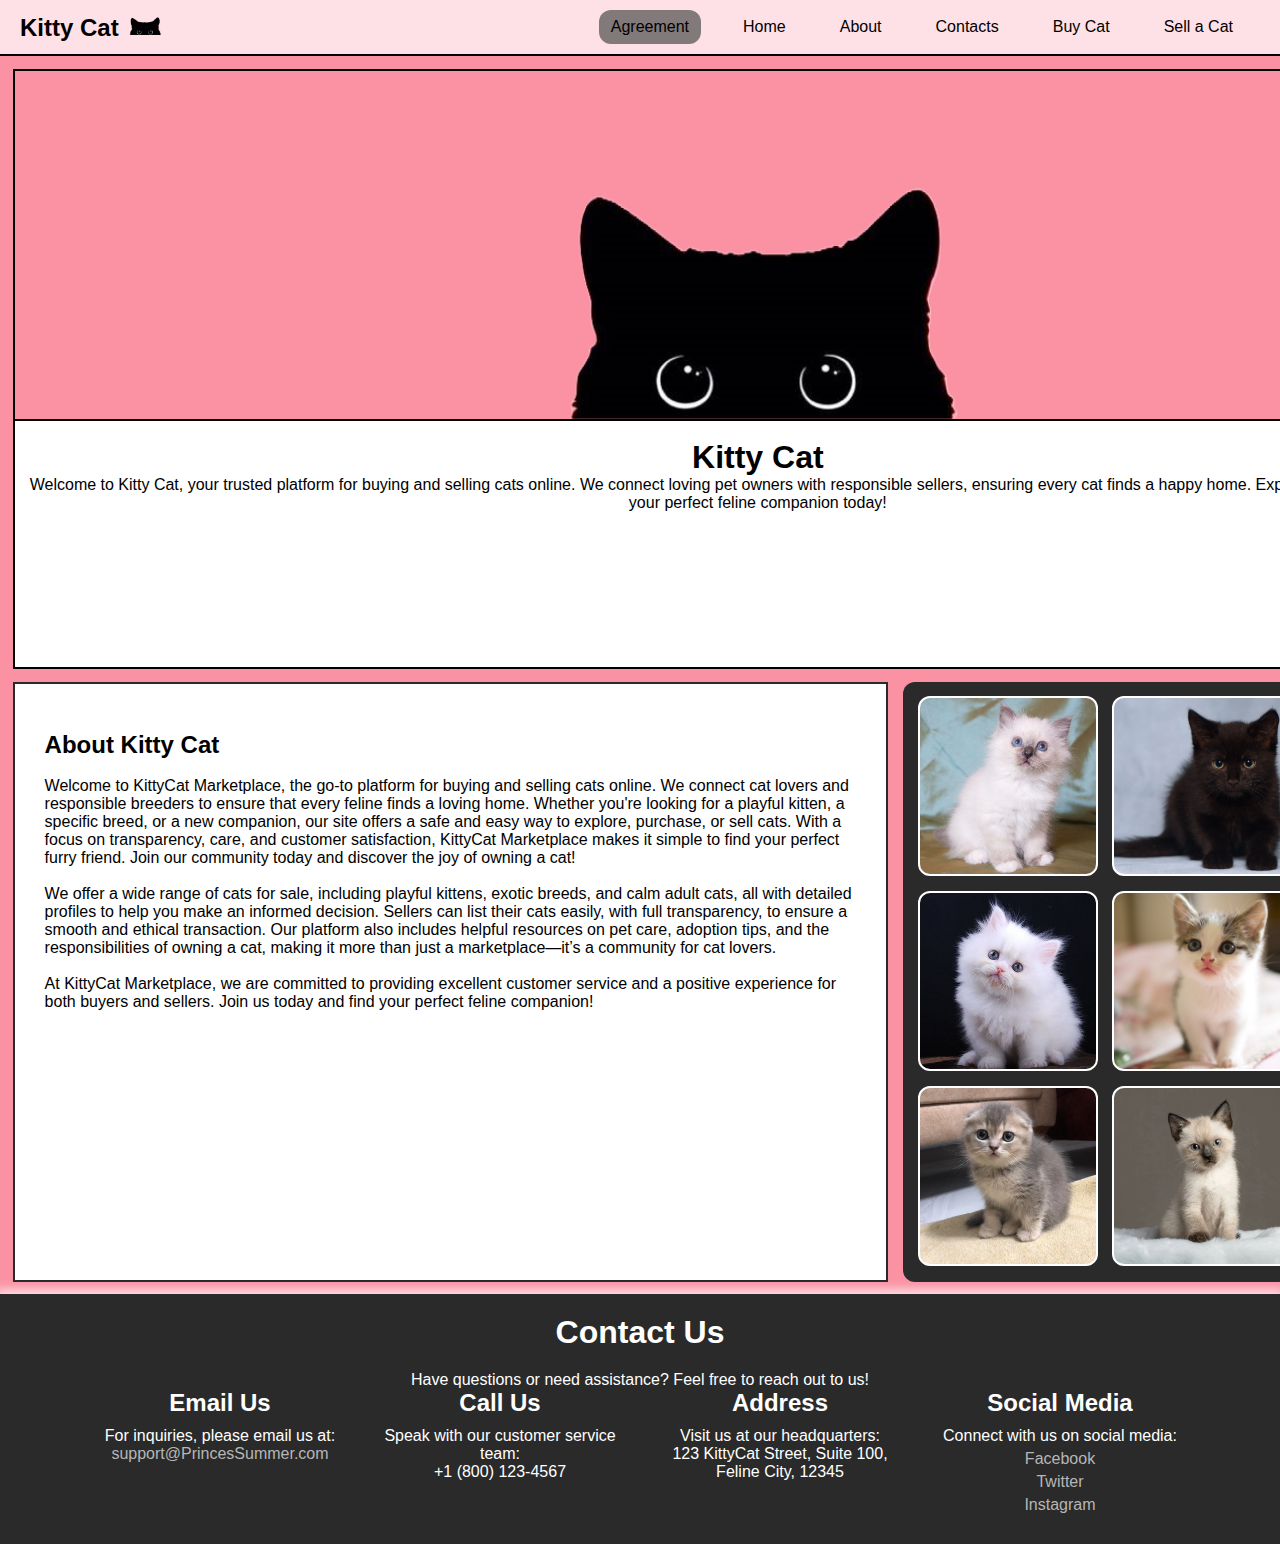
<file: index.html>
<!DOCTYPE html>
<html lang="en">
<head>
    <link rel = "icon" href = "withoutbgcat.png">
    <link rel = "stylesheet" href = "home.css">
    <meta charset="UTF-8">
    <meta name="viewport" content="width=device-width, initial-scale=1.0">
    <title>Kitty Cat</title>
</head>
<body>

    <nav class="navbar">
        <div class="logo">
            <a href="#" class="logo">Kitty Cat </a>
        <img src = "withoutbgcat.png" width = "40px">
        </div>
        
        <div class="menu">
          <a class = "AGREEMENT" href="terms.html">Agreement</a>
          <a href="#index.html">Home</a>
          <a href="#about">About</a>
          <a href="#contact">Contacts</a>
          <a href="buy.html">Buy Cat</a>
          <a href="sell.html">Sell a Cat</a>
        </div>
      </nav>

      <div class="section1">
        <div class="con1">
            <IMG src = "withoutbgcat.png" width = "500px" class = "m1">

        </div>
        <div class="con2">
            <br>
            <h1>Kitty Cat</h1>
            <p>Welcome to Kitty Cat, your trusted platform for buying and selling cats online. We connect loving pet owners with responsible sellers, ensuring every cat finds a happy home. Explore our listings and discover your perfect feline companion today!</p>
        </div>
      </div>

      <div  class="sec2">

        <div id = "about" class="con11">
            <br>
            <h2>About Kitty Cat</h2><br>
            <p>Welcome to KittyCat Marketplace, the go-to platform for buying and selling cats online. We connect cat lovers and responsible breeders to ensure that every feline finds a loving home. Whether you're looking for a playful kitten, a specific breed, or a new companion, our site offers a safe and easy way to explore, purchase, or sell cats. With a focus on transparency, care, and customer satisfaction, KittyCat Marketplace makes it simple to find your perfect furry friend. Join our community today and discover the joy of owning a cat!</p><br>

            <p>We offer a wide range of cats for sale, including playful kittens, exotic breeds, and calm adult cats, all with detailed profiles to help you make an informed decision. Sellers can list their cats easily, with full transparency, to ensure a smooth and ethical transaction. Our platform also includes helpful resources on pet care, adoption tips, and the responsibilities of owning a cat, making it more than just a marketplace—it’s a community for cat lovers.</p><br>

            <p>At KittyCat Marketplace, we are committed to providing excellent customer service and a positive experience for both buyers and sellers. Join us today and find your perfect feline companion!</p>
        </div>
        <div class="con22">

            <div class="box1">
              
            </div>
            <div class="box2">
                
            </div>
            <div class="box3">
                
            </div>
            <div class="box4">
                
            </div>
            <div class="box5">
                
            </div>
            <div class="box6">
                
            </div>
            <div class="box7">
                
            </div>
            <div class="box8">
                
            </div>
            <div class="box9">
                
            </div>
            

        </div>



      </div>

      <div class="sec3" id="contact">

        <h2>Contact Us</h2>
        <p>Have questions or need assistance? Feel free to reach out to us!</p>
      
        <div class="contact-info">
          <div>
            <h3>Email Us</h3>
            <p>For inquiries, please email us at:</p>
            <a href="mailto:support@kittycatmarketplace.com">support@PrincesSummer.com</a>
          </div>
      
          <div>
            <h3>Call Us</h3>
            <p>Speak with our customer service team:</p>
            <p>+1 (800) 123-4567</p>
          </div>
      
          <div>
            <h3>Address</h3>
            <p>Visit us at our headquarters:</p>
            <p>123 KittyCat Street, Suite 100, Feline City, 12345</p>
          </div>
      
          <div>
            <h3>Social Media</h3>
            <p>Connect with us on social media:</p>
            <ul>
              <li><a href="https://facebook.com/kittycatmarketplace" target="_blank">Facebook</a></li>
              <li><a href="https://twitter.com/kittycatmarket" target="_blank">Twitter</a></li>
              <li><a href="https://instagram.com/kittycatmarketplace" target="_blank">Instagram</a></li>
            </ul>
          </div>
        </div>
        

      </div>

    
</body>
</html>
</file>
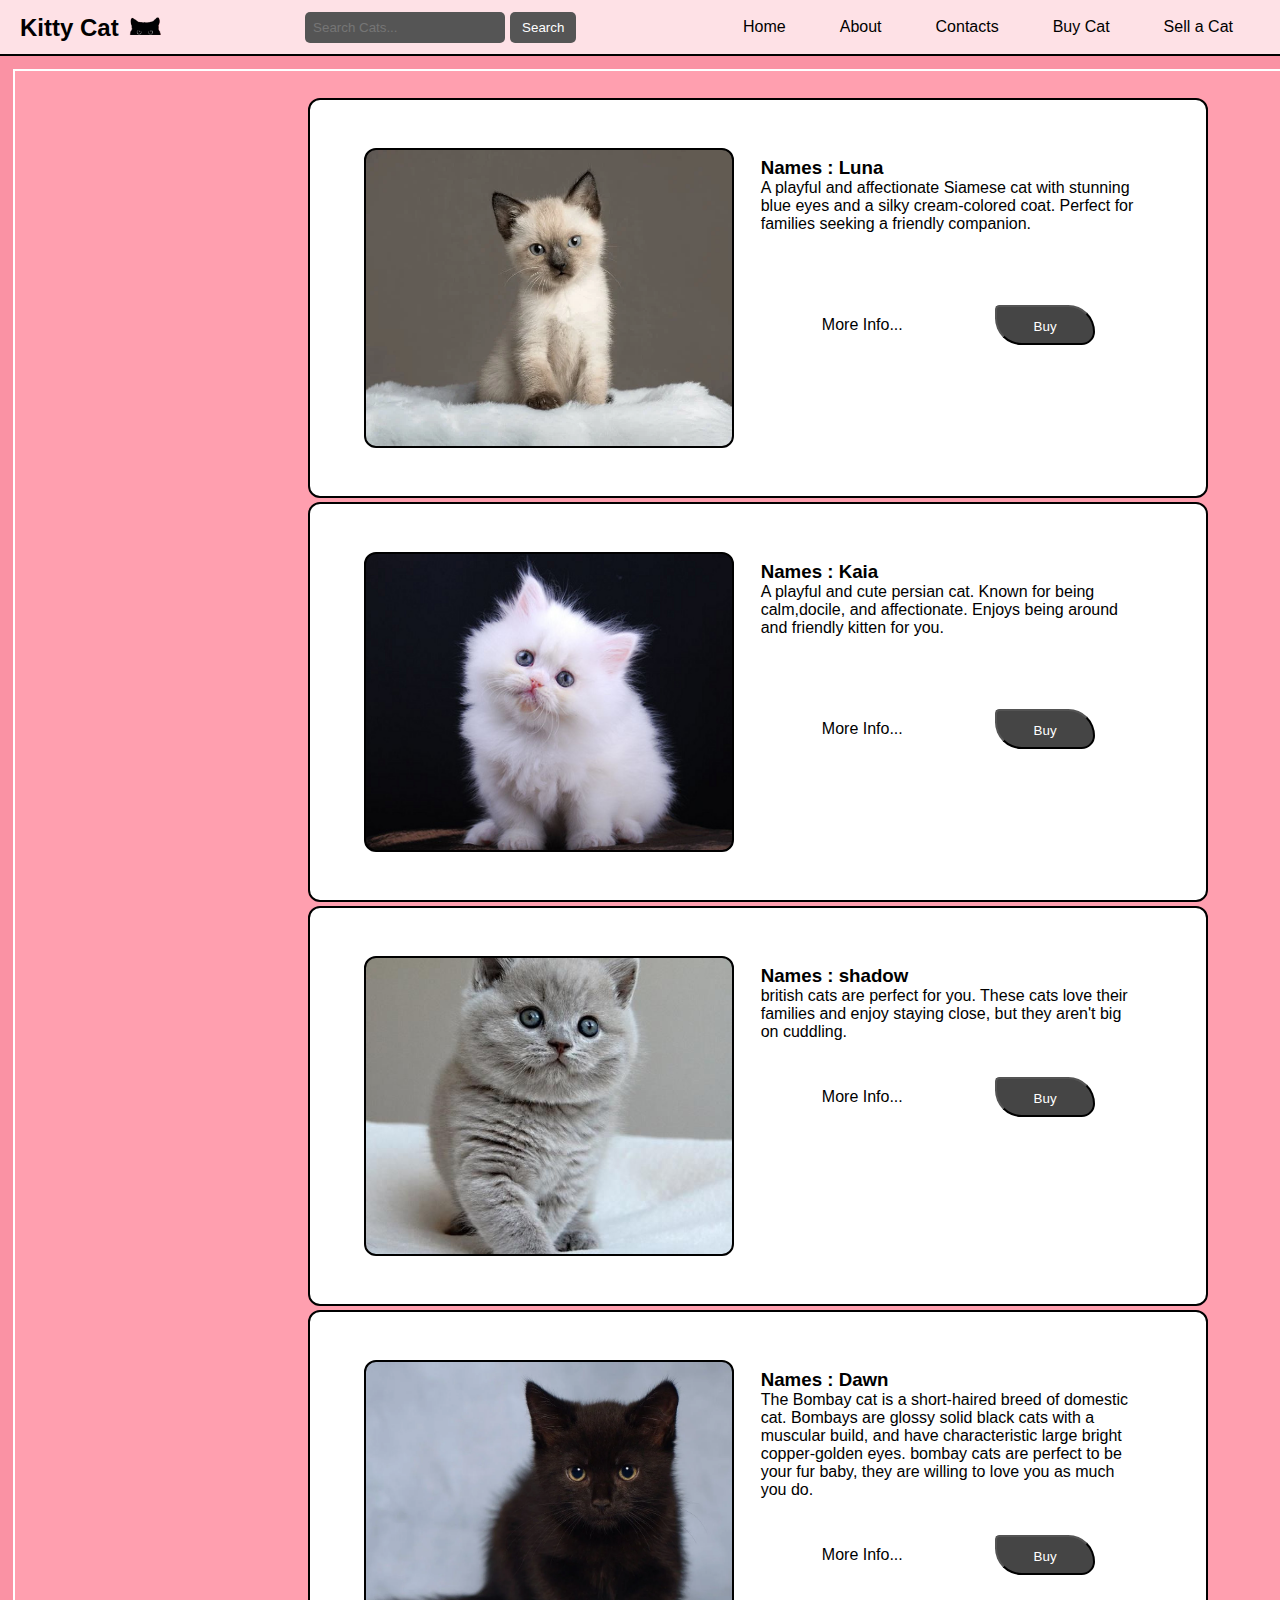
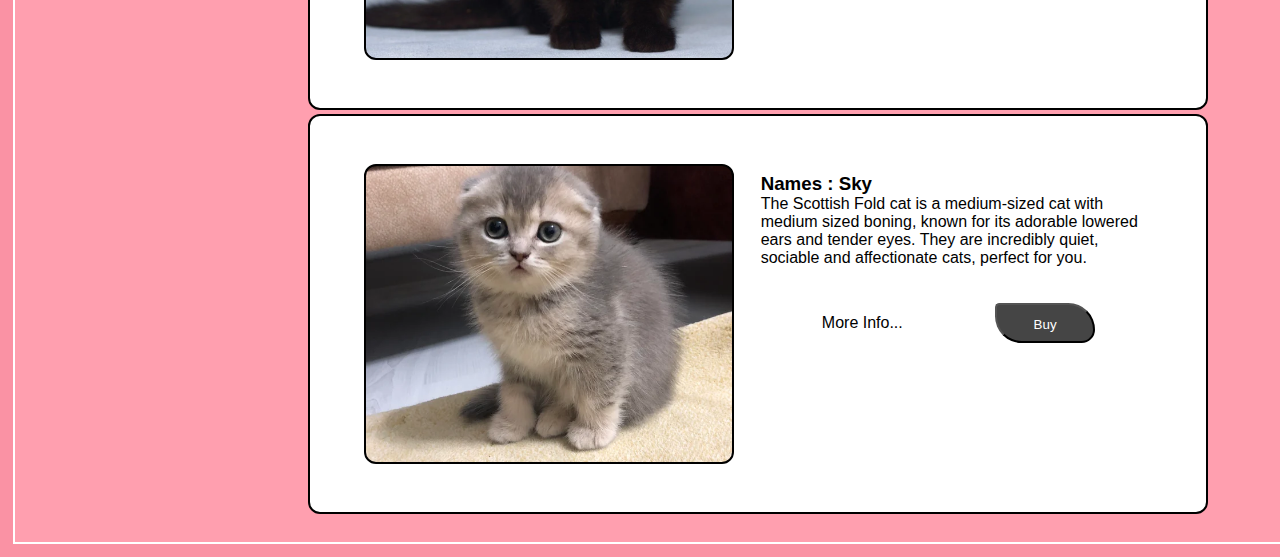
<file: buy.html>
<!DOCTYPE html>
<html lang="en">
<head>
    <link rel = "icon" href = "withoutbgcat.png">
    <link rel = "stylesheet" href = "buy.css">
    <meta charset="UTF-8">
    <meta name="viewport" content="width=device-width, initial-scale=1.0">
    <title>Kitty Cat</title>
</head>
<body>
    
    
    <nav class="navbar">
        <div class="logo">
            <a href="#" class="logo">Kitty Cat </a>
        <img src = "withoutbgcat.png" width = "40px">
        </div>
        
        <div class="search-container">
          <input type="search" placeholder="Search Cats..." aria-label="Search">
          <button type="submit">Search</button>
        </div>
      

        <div class="menu">
          <a href="index.html">Home</a>
          <a href="index.html#about">About</a>
          <a href="index.html#contact">Contacts</a>
          <a href="#sell">Buy Cat</a>
          <a href="sell.html">Sell a Cat</a>
        </div>
      </nav>

      <div class="section1">

        <div class="box">

            <div class="cat1">

            </div>

            <div class="des">

              <h3>Names : Luna </h3>


              <p> A playful and affectionate Siamese cat with stunning blue eyes and a silky cream-colored coat. Perfect for families seeking a friendly companion.</p>
              <br><br><br><br>
              <a href = "#" class = "more">More Info...</a>
              <button class = "buy" type="submit">Buy</button>
              
              


            </div>

        </div>

        <div class="box">
          
          <div class="cat2">

          </div>

          <div class="des">

            <h3>Names : Kaia </h3>
            <p> A playful and cute persian cat. Known for being calm,docile, and affectionate. Enjoys being around and friendly kitten for you.</p>
            <br><br><br><br>
            <a href = "#" class = "more">More Info...</a>
            <button class = "buy" type="submit">Buy</button>
            
            


          </div>


        </div>

        <div class="box">
          
          <div class="cat3">

          </div>

          <div class="des">

            <h3>Names : shadow</h3>
            <p>british cats are perfect for you. These cats love their families and enjoy staying close, but they aren't big on cuddling.<br><br><br>
            <a href = "#" class = "more">More Info...</a>
            <button class = "buy" type="submit">Buy</button>
            
            


          </div>


        </div>

        <div class="box">
          
          <div class="cat4">

          </div>

          <div class="des">

            <h3>Names : Dawn</h3>
            <p>The Bombay cat is a short-haired breed of domestic cat. Bombays are glossy solid black cats with a muscular build, and have characteristic large bright copper-golden eyes. bombay cats are perfect to be your fur baby, they are willing to love you as much you do.<br><br><br>
            <a href = "#" class = "more">More Info...</a>
            <button class = "buy" type="submit">Buy</button>
            
            


          </div>


        </div>

        <div class="box">
          
          <div class="cat5">

          </div>

          <div class="des">

            <h3>Names : Sky </h3>
            <p>The Scottish Fold cat is a medium-sized cat with medium sized boning, known for its adorable lowered ears and tender eyes. They are incredibly quiet, sociable and affectionate cats, perfect for you.<br><br><br>
            <a href = "#" class = "more">More Info...</a>
            <button class = "buy" type="submit">Buy</button>
            
            


          </div>


        </div>

      </div>

</body>
</html>
</file>
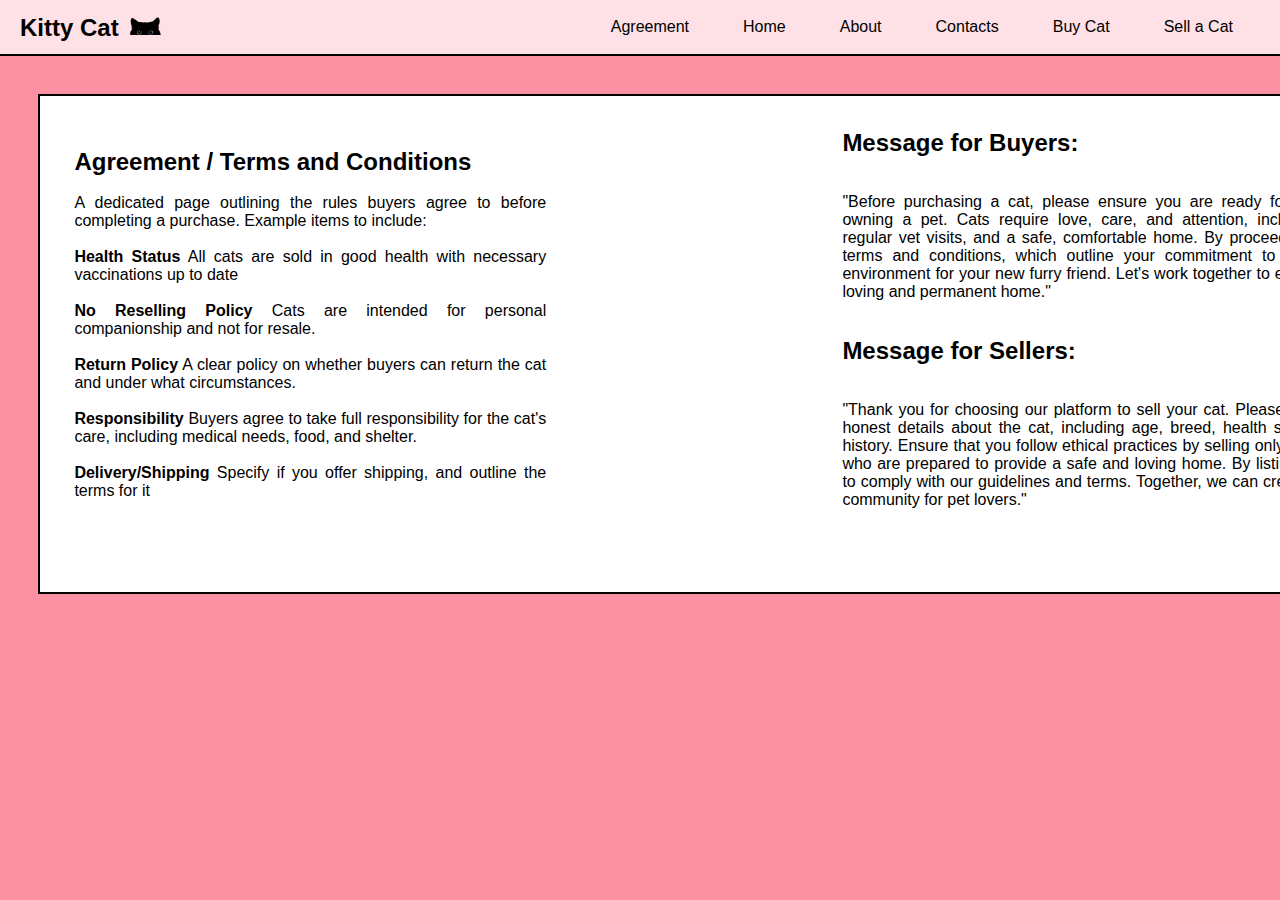
<file: terms.html>
<!DOCTYPE html>
<html lang="en">
<head>
    <link rel = "icon" href = "withoutbgcat.png">
    <link rel = "stylesheet" href = "terms.css">
    <meta charset="UTF-8">
    <meta name="viewport" content="width=device-width, initial-scale=1.0">
    <title>Kitty Cat</title>
</head>
<body>
    

    <nav class="navbar">
        <div class="logo">
            <a href="#" class="logo">Kitty Cat </a>
        <img src = "withoutbgcat.png" width = "40px">
        </div>
        
        <div class="menu">
          <a class = "AGREEMENT" href="terms.html">Agreement</a>
          <a href="index.html">Home</a>
          <a href="index.html#about">About</a>
          <a href="index.html#contact">Contacts</a>
          <a href="buy.html">Buy Cat</a>
          <a href="sell.html">Sell a Cat</a>
        </div>
      </nav>

      <div class="section1">
        <div class="image">
            <h2>Agreement / Terms and Conditions</h2>   
            <br>
            <p>A dedicated page outlining the rules buyers agree to before completing a purchase.
                Example items to include:<br><br>
                <strong>Health Status</strong> All cats are sold in good health with necessary vaccinations up to date<br
                ><br>
                <strong>No Reselling Policy</strong> Cats are intended for personal companionship and not for resale.<br
                ><br><strong>Return Policy</strong> A clear policy on whether buyers can return the cat and under what circumstances.<br><br>
                <strong>Responsibility</strong> Buyers agree to take full responsibility for the cat's care, including medical needs, food, and shelter.<br><br>
                <strong>Delivery/Shipping</strong> Specify if you offer shipping, and outline the terms for it</p>
             
        </div>
        <div class="dscription">
            <h2>Message for Buyers:</h2><br><br>
            <p>"Before purchasing a cat, please ensure you are ready for the responsibility of owning a pet. Cats require love, care, and attention, including proper feeding, regular vet visits, and a safe, comfortable home. By proceeding, you agree to our terms and conditions, which outline your commitment to providing a nurturing environment for your new furry friend. Let's work together to ensure each cat finds a loving and permanent home."

            </p><br><br>
            <h2>Message for Sellers:</h2><br><br>
            <p>"Thank you for choosing our platform to sell your cat. Please provide accurate and honest details about the cat, including age, breed, health status, and vaccination history. Ensure that you follow ethical practices by selling only to responsible buyers who are prepared to provide a safe and loving home. By listing your cat, you agree to comply with our guidelines and terms. Together, we can create a safe and trusted community for pet lovers."</p>
            
        </div>
      </div>

</body>
</html>
</file>
<file: home.css>
* {
    margin: 0;
    padding: 0;
    box-sizing: border-box;
  }

  html {
    scroll-behavior: smooth;
  }

body {
    margin: 0;
    font-family: Arial, sans-serif;
    background-color:rgb(250, 146, 164);
  }

  .navbar {
    background-color: #ffffffba;
    padding: 10px 20px;
    display: flex;
    justify-content: space-between;
    align-items: center;
    border-bottom:#000000 2px solid;
  }

  .navbar .logo {
    color: rgb(0, 0, 0);
    font-size: 24px;
    font-weight: bold;
    text-decoration: none;
  }

  .navbar .menu {
    display: flex;
  }

  .navbar .menu a {
    color: rgb(0, 0, 0);
    text-decoration: none;
    margin: 0 15px;
    padding: 8px 12px;
    transition: background-color 0.3s;
    transition:0.3s;
  }

  .navbar .menu a:hover {
    background-color:rgb(250, 146, 164);
    border-radius: 5px;
    color:#ffffff;
    border:#000000 solid 1px;
    
  }


  .section1{
    margin:1%;
    width:1490px;
    height:600px;
    border:solid rgb(0, 0, 0) 2px;
    
  }

  .con1{
    place-items: center;
    display: grid;
    width:1487px;
    height:350px;
    position: relative;
    border-bottom:black 2px solid;
  }


  .m1 {
    position: absolute; 
    bottom: 0;          
    left: 50%;         
    transform: translateX(-50%);
    max-width: 100%;   
    height: auto;     
    padding:0;  
  }

  .con2{
    margin:0;
    padding:0;
    top:0;
    background-color:white;
    width:1486px;
    height:41.3%;;
    text-align:center;
  }

  .sec2{
    margin:1%;
    width:1490px;
    height:600px;
    background-color:none;
    
    display:flex;
    gap:1%;
  }

  .con11{
     width:875px;
     padding:2%;
     background-color:white;
     border:#2a2a2a solid 2px;
  }

  .con22{
    width:600px;
    border-radius:12px;
    background-color:#2a2a2a;
    display:flex;
    flex-wrap:wrap;
    gap:2.5%;
    padding:1%;
  }

  .box1{
    border-radius:12px;
    height:180px;
    width:180px;
    border: solid 2px rgb(255, 255, 255);
    background-image: url(birman-cats.jpg); 
    background-size: cover;  
    background-position: center; 
    background-repeat: no-repeat;
    color: white;


  }

  .box2{
    border-radius:12px;
    height:180px;
    width:180px;
    border: solid 2px rgb(255, 255, 255);
    background-image: url(bombay-cats.webp);  
    background-size: cover;  
    background-position: center; 
    background-repeat: no-repeat; 
    color: white;


  }

  .box3{
    border-radius:12px;
    height:180px;
    width:180px;
    border: solid 2px rgb(255, 255, 255);
    background-image: url(british-cats.jpg); 
    background-size: cover;  
    background-position: center; 
    background-repeat: no-repeat; 
    color: white;


  }

  .box4{
    border-radius:12px;
    height:180px;
    width:180px;
    border: solid 2px rgb(255, 255, 255);
    background-image: url(persian-cat.jfif);  
    background-size: cover;  
    background-position: center; 
    background-repeat: no-repeat; 
    color: white;


  }

  .box5{
    border-radius:12px;
    height:180px;
    width:180px;
    border: solid 2px rgb(255, 255, 255);
    background-image: url(puspin-cats.jpg);  
    background-size: cover;  
    background-position: center; 
    background-repeat: no-repeat; 
    color: white;


  }

  .box6{
    border-radius:12px;
    height:180px;
    width:180px;
    border: solid 2px rgb(255, 255, 255);
    background-image: url(russianblue-cats.jpg); 
    background-size: cover;  
    background-position: center; 
    background-repeat: no-repeat; 
    color: white;


  }


  .box7{
    border-radius:12px;
    height:180px;
    width:180px;
    border: solid 2px rgb(255, 255, 255);
    background-image: url(scottish-cats.webp); 
    background-size: cover;  
    background-position: center; 
    background-repeat: no-repeat; 
    color: white;


  }

  .box8{
    border-radius:12px;
    height:180px;
    width:180px;
    border: solid 2px rgb(255, 255, 255);
    background-image: url(siamese-cats.webp); 
    background-size: cover;  
    background-position: center; 
    background-repeat: no-repeat; 
    color: white;


  }

  .box9{
    border-radius:12px;
    height:180px;
    width:180px;
    border: solid 2px rgb(255, 255, 255);
    background-image: url(siberian-cats.jpg); 
    background-size: cover;  
    background-position: center; 
    background-repeat: no-repeat; 
    color: white;


  }


  .sec3{
    width:100%;
    height:250px;
    background-color:#2a2a2a;
    color:white;
    box-shadow: 0px 0px 10px 4px rgba(255, 255, 255, 0.8);
  }

  #contact {
    padding: 20px;
    text-align: center;
  }

  #contact h2 {
    font-size: 2rem;
    margin-bottom: 20px;
  }

  .contact-info {
    display: flex;
    justify-content: center;
    gap: 30px;
    flex-wrap: wrap;
  }

  .contact-info div {
    width: 250px;
  }

  .contact-info h3 {
    font-size: 1.5rem;
    margin-bottom: 10px;
  }

  .contact-info a {
    color: #b6b6b6;
    text-decoration: none;
  }

  .contact-info a:hover {
    text-decoration: underline;
  }

  .contact-info ul {
    list-style-type: none;
    padding: 0;
  }

  .contact-info ul li {
    margin: 5px 0;
  }

  .AGREEMENT{
    background-color:#5b5a5ac4;
    color:pink;
    border-radius:12px;
  }
</file>
<file: buy.css>
* {
    margin: 0;
    padding: 0;
    box-sizing: border-box;
  }

  html {
    scroll-behavior: smooth;
  }

body {
    margin: 0;
    font-family: Arial, sans-serif;
    background-color:rgb(250, 146, 164);
  }

  .navbar {
    background-color: #ffffffba;
    padding: 10px 20px;
    display: flex;
    justify-content: space-between;
    align-items: center;
    border-bottom:#000000 2px solid;
  }

  .navbar .logo {
    color: rgb(0, 0, 0);
    font-size: 24px;
    font-weight: bold;
    text-decoration: none;
  }

  .navbar .menu {
    display: flex;
  }

  .navbar .menu a {
    color: rgb(0, 0, 0);
    text-decoration: none;
    margin: 0 15px;
    padding: 8px 12px;
    transition: background-color 0.3s;
    transition:0.3s;
  }

  .navbar .menu a:hover {
    background-color:rgb(250, 146, 164);
    border-radius: 5px;
    color:#ffffff;
    border:#000000 solid 1px;
    
  }


  .search-container {
    display: flex;
    align-items: center;
  }

  .search-container input[type="search"] {
    padding: 8px;
    border: none;
    border-radius: 5px;
    width: 200px;
    background-color:#555;
    color:pink;
    
  }

  .search-container button {
    padding: 8px 12px;
    background-color: #555;
    color: white;
    border: none;
    border-radius: 5px;
    cursor: pointer;
    margin-left: 5px;
    transition:0.3s;
  }

  .search-container button:hover {
    background-color:rgb(250, 146, 164);
    color:#000000;
  }


  .section1{
    background-color:rgb(255, 159, 175);
    border: white 2px solid;
    display: flex;
    justify-content: center;  
    align-items: center; 
    flex-wrap:wrap;
    margin:1%;
    width:1490px;
    height:20000;
    padding-top:3%;
    padding:2%;
    gap:10%;
  }

  .box{
    background-color:#ffffff;
    border-radius:12px;
    border: 2px solid rgb(0, 0, 0);
    margin:2px;
    width:900px;
    height:400px;
    display: flex;
    justify-content: center;  
    align-items: center; 
    gap:2%;
  }

  .cat1{
    width:370px;
    height:300px;
    background-color:#454545;
    border-radius:12px;
    border:solid 2px black;
    background-image: url(siamese-cats.webp); 
    background-size: cover;  
    background-position: center; 
    background-repeat: no-repeat;
  }

  .cat2{
    width:370px;
    height:300px;
    background-color:#454545;
    border-radius:12px;
    border:solid 2px black;
    background-image: url(persian-cat.jfif); 
    background-size: cover;  
    background-position: center; 
    background-repeat: no-repeat;
  }

  .cat3{
    width:370px;
    height:300px;
    background-color:#454545;
    border-radius:12px;
    border:solid 2px black;
    background-image: url(british-cats.jpg); 
    background-size: cover;  
    background-position: center; 
    background-repeat: no-repeat;
  }

  .cat4{
    width:370px;
    height:300px;
    background-color:#454545;
    border-radius:12px;
    border:solid 2px black;
    background-image: url(bombay-cats.webp); 
    background-size: cover;  
    background-position: center; 
    background-repeat: no-repeat;
  }

  .cat5{
    width:370px;
    height:300px;
    background-color:#454545;
    border-radius:12px;
    border:solid 2px black;
    background-image: url(scottish-cats.webp); 
    background-size: cover;  
    background-position: center; 
    background-repeat: no-repeat;
  }










  .des{
   
    width:400px;
    height:300px;
    padding:1%;
  }

  .buy{
    
    height:40px;
    margin-left:20%;
    padding:3%;
    border-radius:10px 60px 30px;
    padding-left:3%;
    width:100px;
    color:#ffffff;
    background-color:#454545;
    transition:0.3s;
  }

  .buy:hover{
    background-color:rgb(255, 156, 156);
    border:solid 2px #454545;
    color:#000000;
    box-shadow: 0 4px 10px rgba(16, 16, 16, 0.8);
  
  }

  .more{
    text-decoration:none;
    height:40px;
    margin-left:13%;
    padding:3%;
    border-radius:13px;
    padding-left:3%;
    width:100px;
    color:rgb(0, 0, 0);
    transition:0.3s;
  }

  .more:hover{
    text-decoration:underline;
    color:#000000;
  }
</file>
<file: terms.css>
* {
    margin: 0;
    padding: 0;
    box-sizing: border-box;
  }

  html {
    scroll-behavior: smooth;
  }

body {
    margin: 0;
    font-family: Arial, sans-serif;
    background-color:rgb(250, 146, 164);
  }

  .navbar {
    background-color: #ffffffba;
    padding: 10px 20px;
    display: flex;
    justify-content: space-between;
    align-items: center;
    border-bottom:#000000 2px solid;
  }

  .navbar .logo {
    color: rgb(0, 0, 0);
    font-size: 24px;
    font-weight: bold;
    text-decoration: none;
  }

  .navbar .menu {
    display: flex;
  }

  .navbar .menu a {
    color: rgb(0, 0, 0);
    text-decoration: none;
    margin: 0 15px;
    padding: 8px 12px;
    transition: background-color 0.3s;
    transition:0.3s;
  }

  .navbar .menu a:hover {
    background-color:rgb(250, 146, 164);
    border-radius: 5px;
    color:#ffffff;
    border:#000000 solid 1px;
    
  }

  .section1{
    border:solid 2px black;
    width:1440px;
    height:500px;
    margin:3%;
    background-color:#ffffff;
    display: flex;
    justify-content: center;  
    align-items: center; 
    flex-wrap:wrap;
    gap:20%;
    padding:1%;
  }

  .image{
    text-align:justify;
    width:500px;
    height:420px;
    padding:1%;
  }

  .dscription{
    margin-right:1%;
    text-align:justify;
    width:600px;
    height:430px;
  }
</file>
